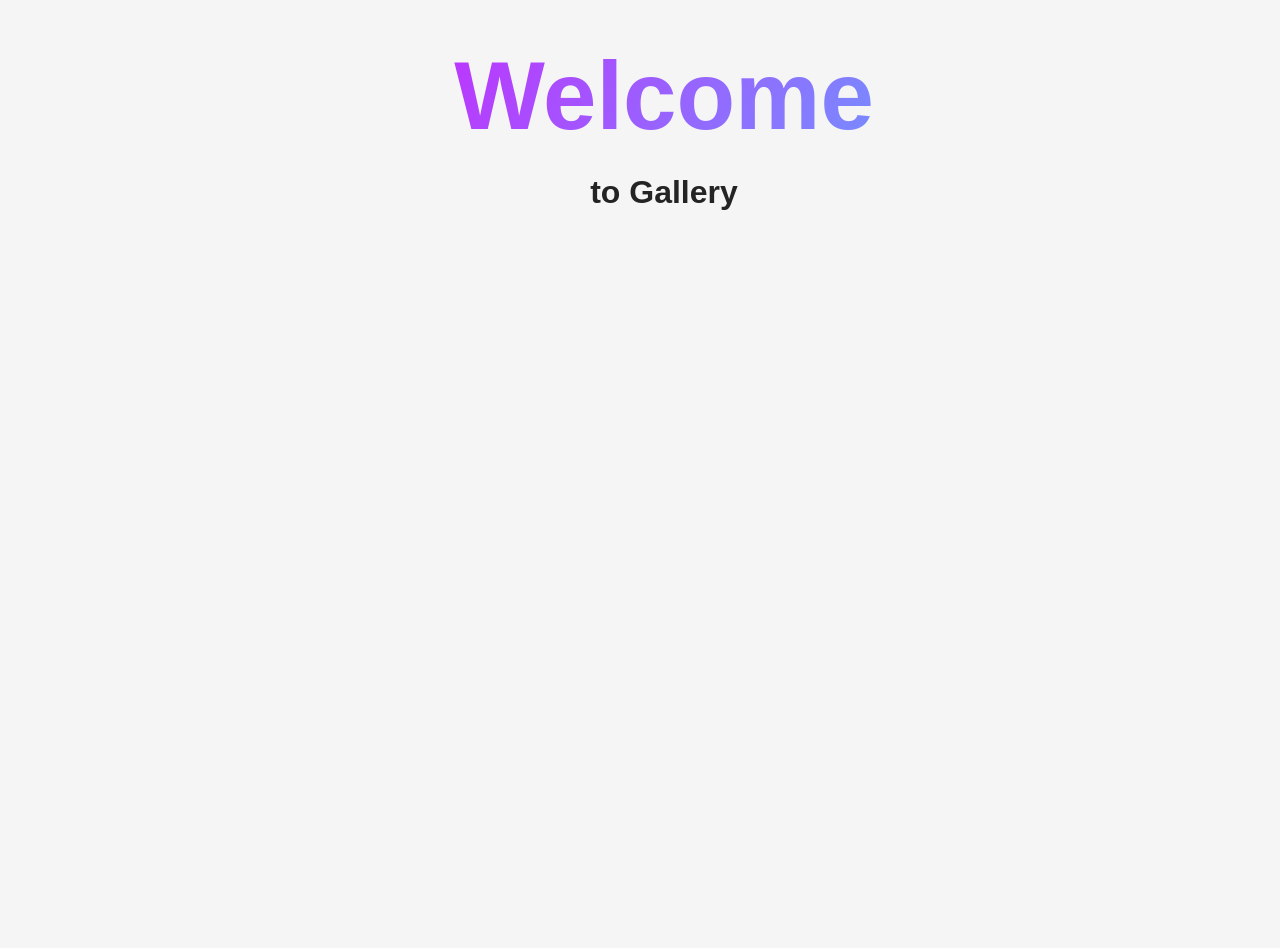
<file: src/1-gallery.html>
<!DOCTYPE html>
<html lang="en">
  <head>
    <meta charset="UTF-8" />
    <meta http-equiv="X-UA-Compatible" content="IE=edge" />
    <meta name="viewport" content="width=device-width, initial-scale=1.0" />
    <title>Gallery</title>
    <link rel="stylesheet" href="./css/styles.css" />
  </head>
  <body>
    <load
      src="./partials/header.html"
      icon-path="./img/sprite.svg#logo"
      highlight-act="active"
    />

    <main>
      <div class="container">
        <h1 class="main-title">
          <span class="main-title-gradient">Welcome</span> to Gallery
        </h1>
        <ul class="gallery"></ul>
        <load src="./partials/back-link.html" />
      </div>
    </main>
   
    <script type="module" src="./js/1-gallery.js"></script>
    <script>src=""</script>
    <load src="./partials/footer.html" />
  </body>
</html>
</file>
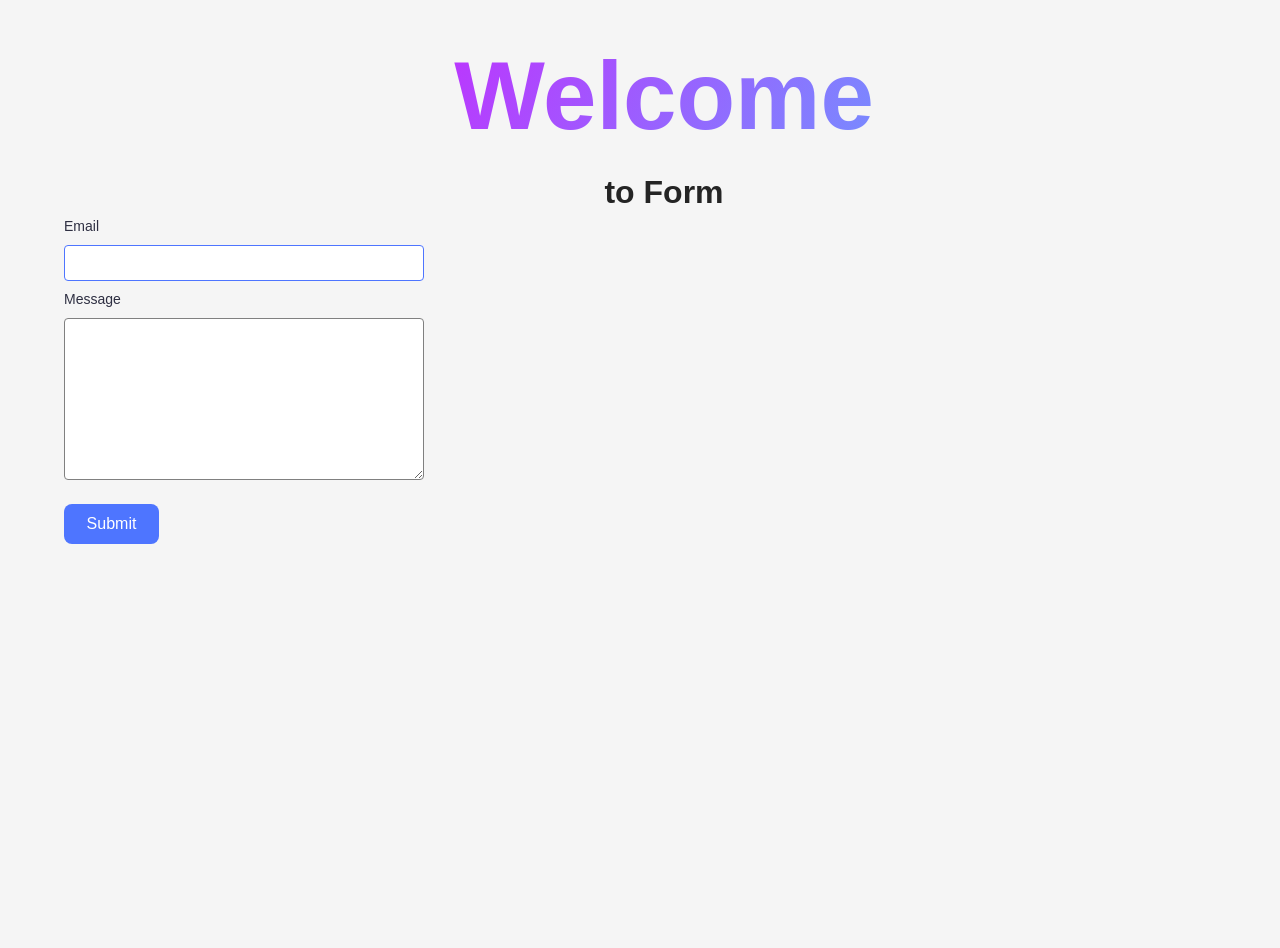
<file: src/2-form.html>
<!DOCTYPE html>
<html lang="en">
  <head>
    <meta charset="UTF-8" />
    <meta http-equiv="X-UA-Compatible" content="IE=edge" />
    <meta name="viewport" content="width=device-width, initial-scale=1.0" />
    <title>Form</title>
    <link rel="stylesheet" href="./css/styles.css" />
  </head>
  <body>
    <load
      src="./partials/header.html"
      icon-path="./img/sprite.svg#logo"
      highlight-curr="active"
    />

    <main>
      <div class="container">
        <h1 class="main-title">
          <span class="main-title-gradient">Welcome</span> to Form
        </h1>
        <form class="feedback-form" autocomplete="off">
          <label>
            Email
            <input type="email" name="email" autofocus />
          </label>
        
          <label>
            Message
            <textarea name="message" rows="8"></textarea>
          </label>
        
          <button type="submit">Submit</button>
        </form>
        <load src="./partials/back-link.html" />
      </div>
    </main>
    <script type="module" src="./js/2-form.js"></script>
    <load src="./partials/footer.html" />
  </body>
</html>
</file>
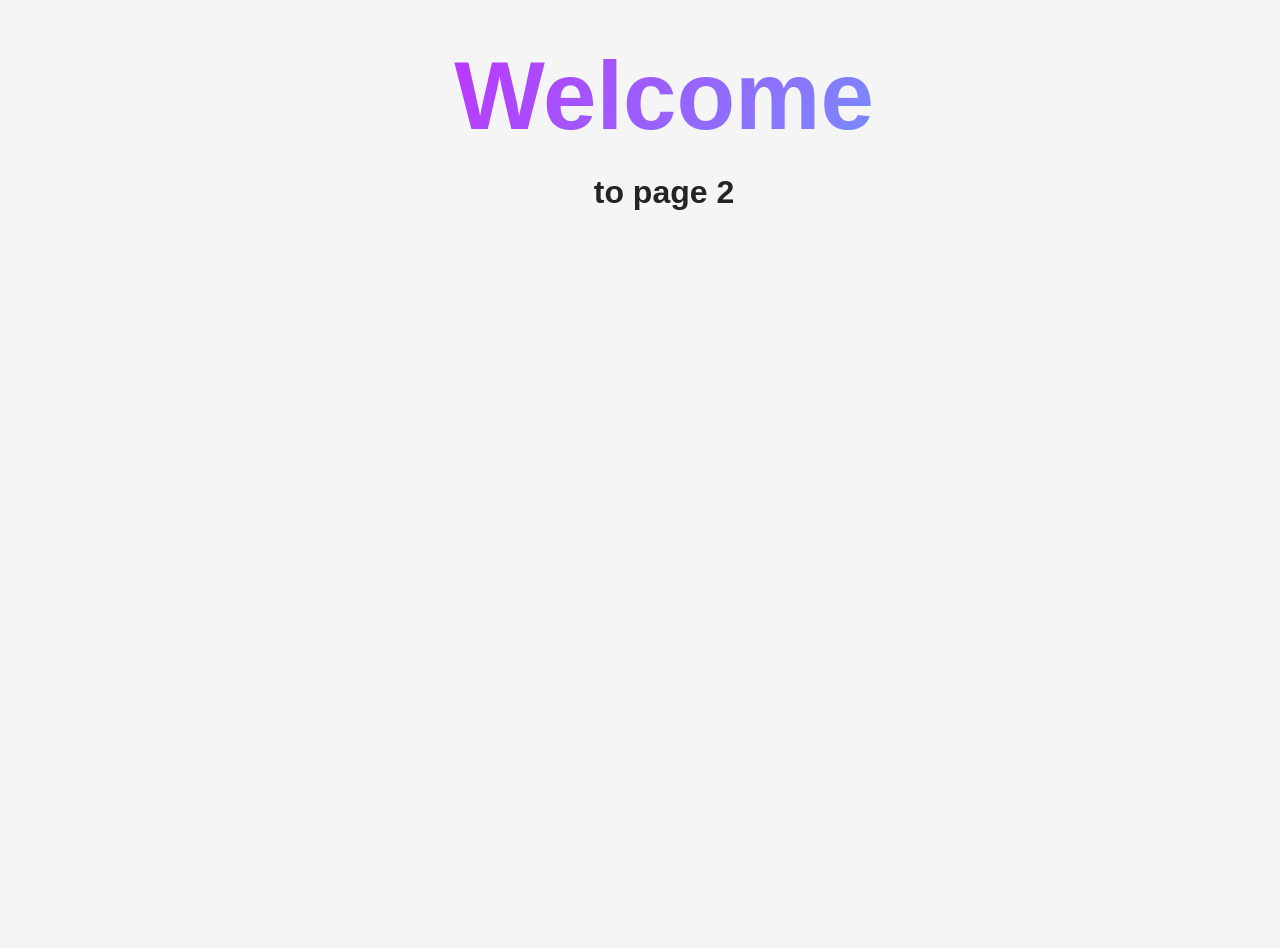
<file: src/page-2.html>
<!DOCTYPE html>
<html lang="en">
  <head>
    <meta charset="UTF-8" />
    <meta http-equiv="X-UA-Compatible" content="IE=edge" />
    <meta name="viewport" content="width=device-width, initial-scale=1.0" />
    <title>Page 2</title>
    <link rel="stylesheet" href="./css/styles.css" />
  </head>
  <body>
    <load
      src="./partials/header.html"
      icon-path="./img/sprite.svg#logo"
      highlight-act="active"
    />

    <main>
      <div class="container">
        <h1 class="main-title">
          <span class="main-title-gradient">Welcome</span> to page 2
        </h1>
        <load src="./partials/back-link.html" />
      </div>
    </main>

    <load src="./partials/footer.html" />
  </body>
</html>
</file>
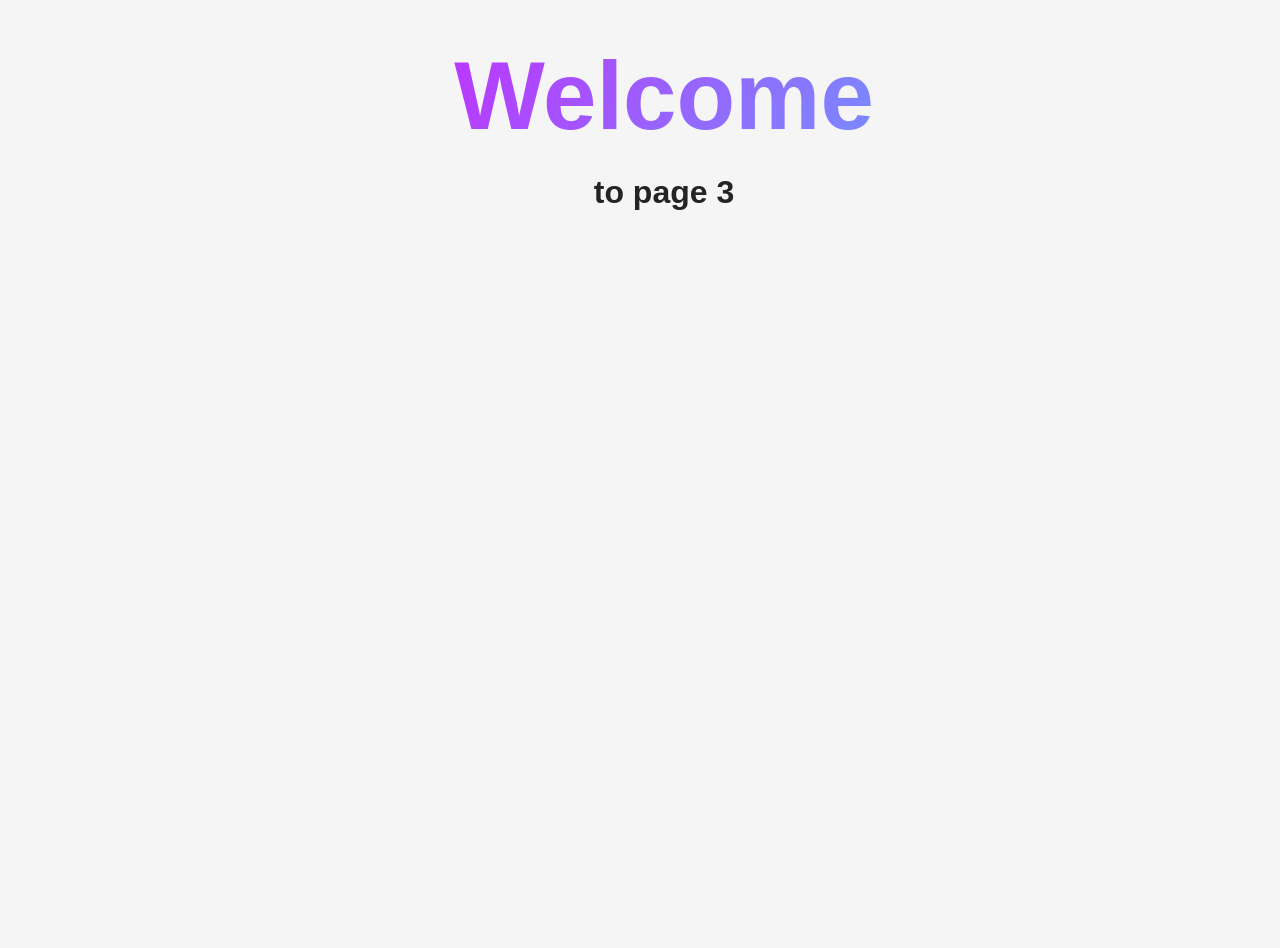
<file: src/page-3.html>
<!DOCTYPE html>
<html lang="en">
  <head>
    <meta charset="UTF-8" />
    <meta http-equiv="X-UA-Compatible" content="IE=edge" />
    <meta name="viewport" content="width=device-width, initial-scale=1.0" />
    <title>Page 3</title>
    <link rel="stylesheet" href="./css/styles.css" />
  </head>
  <body>
    <load
      src="./partials/header.html"
      icon-path="./img/sprite.svg#logo"
      highlight-curr="active"
    />

    <main>
      <div class="container">
        <h1 class="main-title">
          <span class="main-title-gradient">Welcome</span> to page 3
        </h1>
        <load src="./partials/back-link.html" />
      </div>
    </main>

    <load src="./partials/footer.html" />
  </body>
</html>
</file>
<file: src/css/styles.css>
/**
  |============================
  | include css partials with
  | default @import url()
  |============================
*/
/* Common styles */
@import url('./reset.css');
@import url('./base.css');
@import url('./container.css');
@import url('./animations.css');

/* Sections style */
@import url('./header.css');
@import url('./vite-promo.css');
@import url('./badges.css');
@import url('./back-link.css');
@import url('./footer.css');


body {
  margin: 0;
  padding: 24px;
  font-family: sans-serif;
  background-color: #f5f5f5;
}

.gallery {
  list-style: none;
  padding: 0;
  margin: 0 auto;

  display: grid;
  grid-template-columns: repeat(auto-fit, minmax(300px, 1fr));
  gap: 24px;

  max-width: 1200px;
}

.gallery-item {
  overflow: hidden;
}

.gallery-image {
  width: 100%;
  height: 100%;
  display: block;
  cursor: pointer;
  transition: transform 250ms ease;
}

.gallery-image:hover {
  transform: scale(1.05);
}
.feedback-form {
  width: 360px;
  display: flex;
  flex-direction: column;
  gap: 8px;
}

.feedback-form label {
  display: flex;
  flex-direction: column;
  font-size: 14px;
  color: #2e2f42;
}

.feedback-form input,
.feedback-form textarea {
  margin-top: 8px;
  padding: 8px;
  border: 1px solid #808080;
  border-radius: 4px;
  font-size: 16px;
}

.feedback-form input:focus,
.feedback-form textarea:focus {
  outline: none;
  border-color: #4e75ff;
}

.feedback-form button {
  margin-top: 16px;
  width: 95px;
  height: 40px;
  border: none;
  border-radius: 8px;
  background-color: #4e75ff;
  color: white;
  font-size: 16px;
  cursor: pointer;
}

.feedback-form button:hover {
  background-color: #6c8cff;
}
</file>
